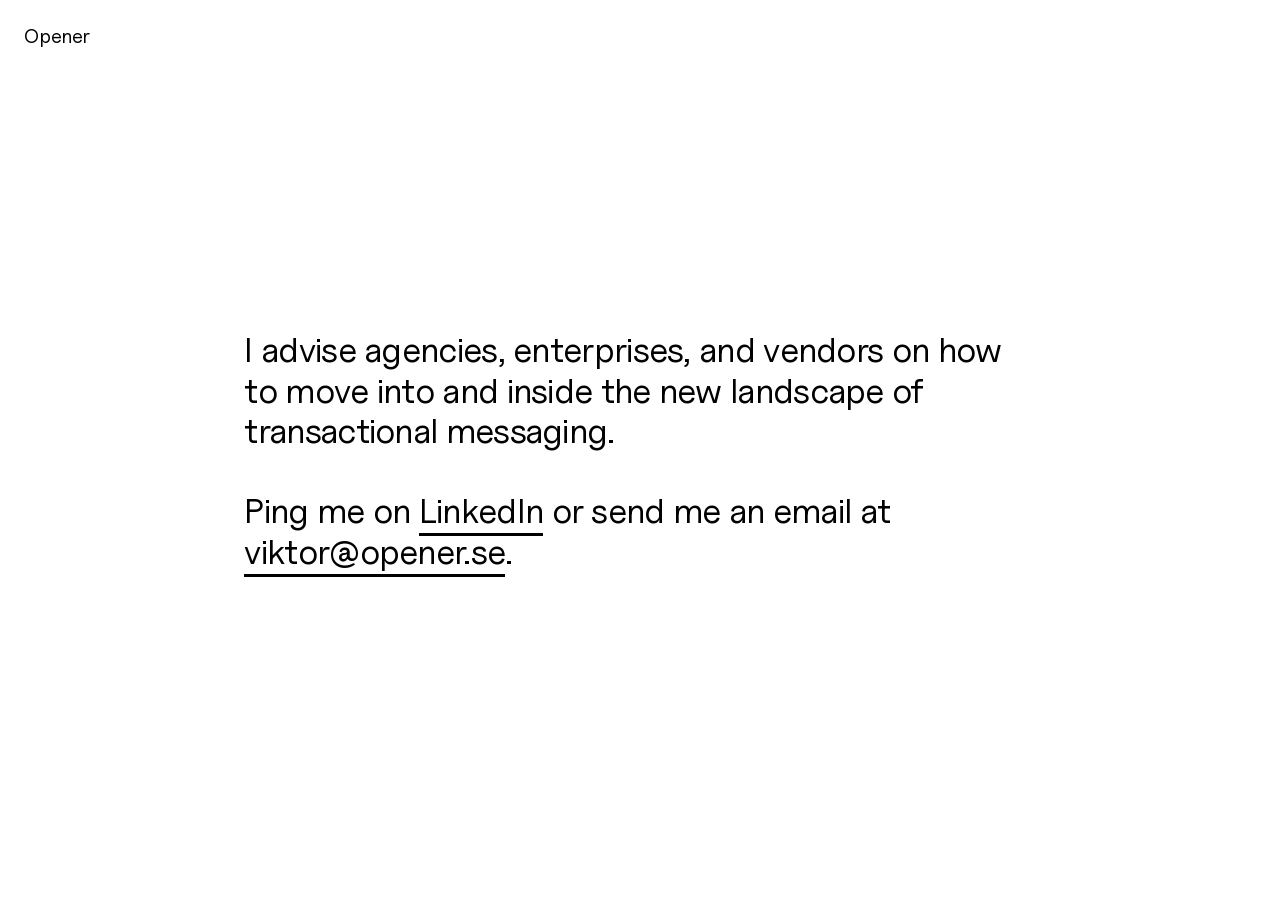
<file: index.html>
<!doctype html>
<html lang="en">
  <head>
    <meta charset="UTF-8" />
    <meta name="viewport" content="width=device-width, initial-scale=1.0" />

    <title>Opener</title>
    <link rel="icon" href="favicon.ico" sizes="any" />
    <link rel="icon" href="favicon.png" type="image/png" />
    <link rel="apple-touch-icon" href="apple-touch-icon.png" />
    <meta name="description" content="I advise enterprises and messaging platforms on AI-assisted and programmatic localisation, template, and content management, from strategy and business analysis through product design and development." />

    <meta property="og:type" content="website" />
    <meta property="og:url" content="https://opener.se/" />
    <meta property="og:title" content="Opener: Deepen the brand-customer bond with AI-assisted messaging architecture" />
    <meta property="og:description" content="I advise enterprises and messaging platforms on AI-assisted and programmatic localisation, template, and content management, from strategy and business analysis through product design and development." />
    <meta property="og:image" content="https://opener.se/og-image.png" />
    <meta property="og:image:width" content="1200" />
    <meta property="og:image:height" content="630" />

    <meta name="twitter:card" content="summary_large_image" />
    <meta name="twitter:title" content="Opener: Deepen the brand-customer bond with AI-assisted messaging architecture" />
    <meta name="twitter:description" content="I advise enterprises and messaging platforms on AI-assisted and programmatic localisation, template, and content management, from strategy and business analysis through product design and development." />
    <meta name="twitter:image" content="https://opener.se/og-image.png" />

    <script type="application/ld+json">
      {
        "@context": "https://schema.org",
        "@type": "ProfessionalService",
        "name": "Opener",
        "url": "https://opener.se",
        "description": "I advise enterprises and messaging platforms on AI-assisted and programmatic localisation, template, and content management, from strategy and business analysis through product design and development.",
        "founder": {
          "@type": "Person",
          "name": "Viktor Edvardsson"
        },
        "serviceType": ["Strategy", "Business Analysis", "Product Design", "AI-Assisted Development", "Localisation and Content Management Consultancy"]
      }
    </script>

    <style>
      @font-face {
        font-family: "Uncut Sans";
        src: url("fonts/UncutSans-Variable.woff2") format("woff2-variations");
        font-weight: 100 900;
        font-style: normal;
      }

      a {
        color: inherit;
        text-decoration: none;
        padding-bottom: 2px;
        border-bottom: 3px solid #000;
      }

      body {
        font-family: "Uncut Sans", sans-serif;
        min-height: 100vh;
        margin: 0;
        display: flex;
        align-items: center;
        color: #000;
        background-color: #fff;
      }

      header {
        position: fixed;
        top: 24px;
        left: 24px;
        font-size: 20px;
      }

      p {
        width: 61.8vw;
        margin: 0 auto;
        font-size: 35px;
        line-height: 1.15;
        letter-spacing: -0.02em;
      }

      @media (max-width: 1200px) {
        p {
          width: 75vw;
          font-size: 18px;
        }
      }

      @media (max-width: 768px) {
        p {
          width: auto;
          margin: 0 24px;
          font-size: 17px;
        }
      }

      #cycle {
        display: inline-block;
        opacity: 1;
        transition: opacity 0.4s ease;
      }

      #cycle.fade {
        opacity: 0;
      }
    </style>
  </head>
  <body>
    <header>Opener</header>
    <p>
      I advise agencies, enterprises, and vendors on how to move into and inside the new landscape of <span id="cycle">transactional</span> messaging.
      <br />
      <br />
      Ping me on <a href="https://www.linkedin.com/in/viktoredvardsson/">LinkedIn</a> or send me an email at <a href="mailto:viktor@opener.se">viktor@opener.se</a>.
    </p>
    <script>
      const words = ["transactional", "service", "utility", "proactive", "last mile"];
      const el = document.getElementById("cycle");
      let i = 0;
      setInterval(() => {
        el.classList.add("fade");
        setTimeout(() => {
          i = (i + 1) % words.length;
          el.textContent = words[i];
          el.classList.remove("fade");
        }, 400);
      }, 2500);
    </script>
  </body>
</html>
</file>
